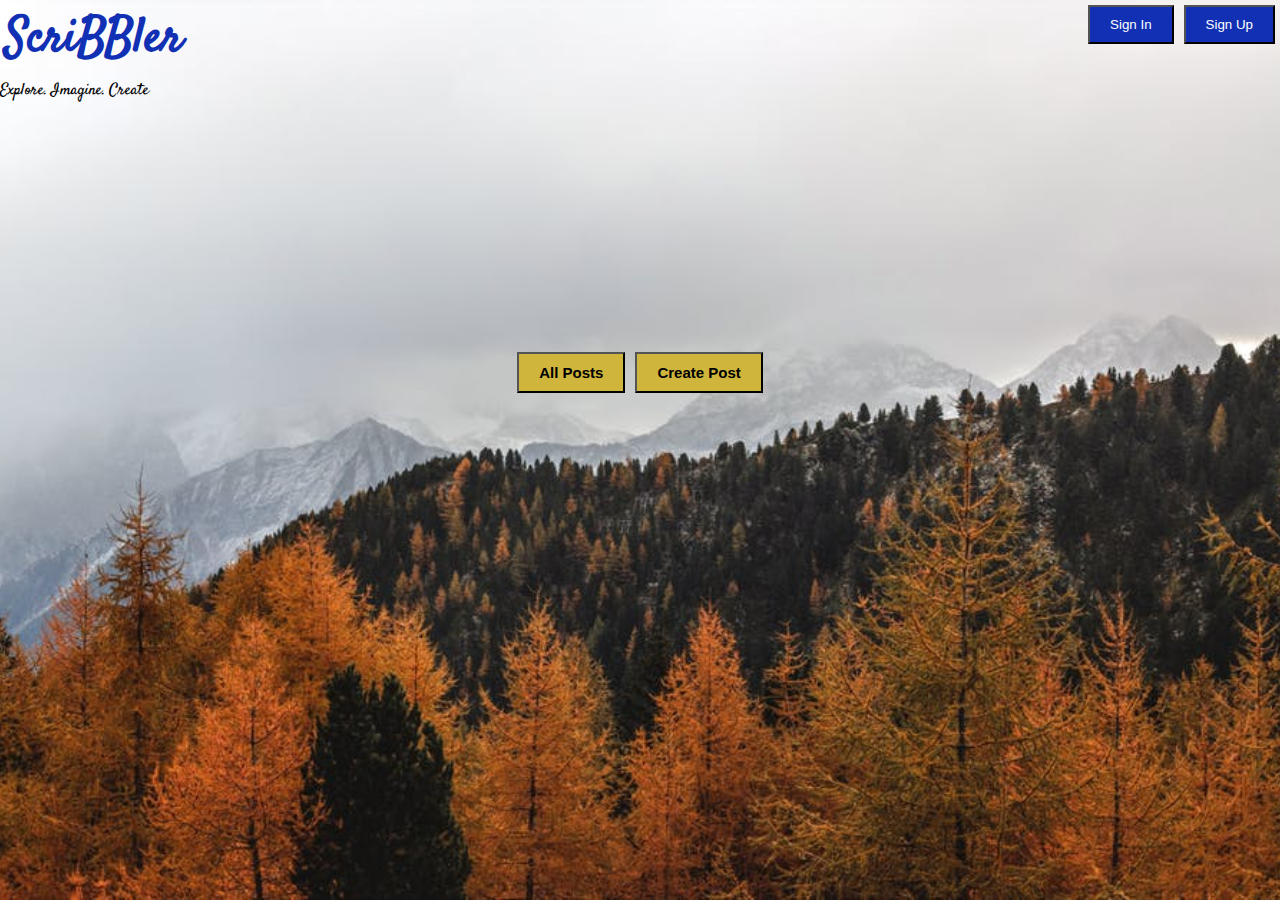
<file: index.html>
<!DOCTYPE html>
<html>
<head>
    <link href='css\header.css' rel='stylesheet' type='text/css'>
    <link href='css\index.css' rel='stylesheet' type='text/css'>
    <link href='css\font.css' rel='stylesheet' type='text/css'>
</head>
<body>
    <div id="main-container-div">
        
        <div class="header">
            
            <div class="logo">
                <h1>ScriBBler</h1>
                <span>Explore. Imagine. Create</span>
            </div>
            <div class="buttons">
                <button onclick="SigninModal()">Sign In</button>
                <button onclick="SignupModal()">Sign Up</button>
            </div>    
        </div>
           
        <div class="postButtons">
            <a href="html/bloglist.html"><button>All Posts</button></a>
            <button onclick="CreatePostModal()">Create Post</button>
        </div>
    </div>

    <div id="signin-modal">
        <div class="modal-content">
            <span class="close">&times;</span>
            <h1 class="sign-heading">Welcome Back!</h1>
            <hr>
            <form id="signin-form" name="SigninForm" method="post">
                <label for="username" class="label-text">UserName</label>
                <input type="text" id="email" placeholder="Enter UserName" required>
                <label for="password" class="label-text">Password</label>
                <input type="password" id="password" placeholder="Enter password" required>
                <button type="submit" class="signin-btn">Sign In</button>
                <p class="notsignin">
                    <b>Not a member?&nbsp;</b>
                    <span onclick="SignupModal()"><b>Sign Up</b></span>
                </p>    
            </form>
        </div>    
    </div>

    <div id="signup-modal">
        <div class="modal-content">
            <span class="close">&times;</span>
            <h1 class="sign-heading">Get Started</h1>
            <hr>
            <form id="singup-form" name="SigninForm" method="post">
                <label for="fullname" class="label-text">Full Name</label>
                <input type="text" id="fullname" placeholder="Enter Full Name" required>
                <label for="username" class="label-text">UserName</label>
                <input type="text" id="email" placeholder="Enter UserName" required>
                <label for="password" class="label-text">Password</label>
                <input type="password" id="password" placeholder="Enter password" required>
                <label for="repassword" class="label-text">Confirm Password</label>
                <input type="password" id="repassword" placeholder="Confirm password" required>
                <button type="submit" class="signin-btn">Sign Up</button>
            </form>
        </div>
    </div>

    <div>

    	<!-- Insert code for Create Post modal here -->

    </div>
	<script src="js\header.js"></script>
    <script src="js\index.js"></script>
</body>
</html>
</file>
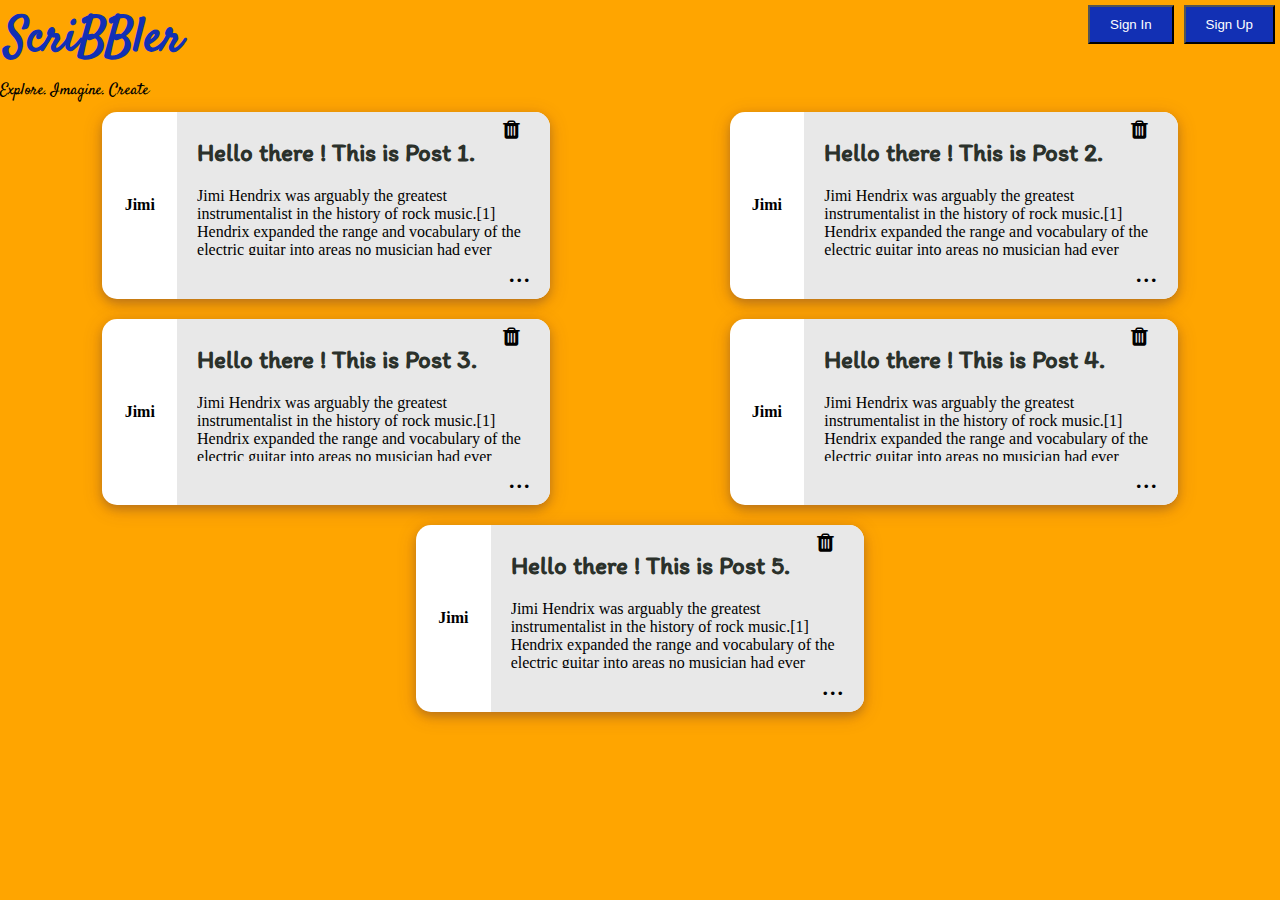
<file: html/bloglist.html>
<!DOCTYPE html>
<html>

<head>
    <link href='..\css\bloglist.css' rel='stylesheet' type='text/css'>    
    <link href='..\css\header.css' rel='stylesheet' type='text/css'>
    <link href='..\css\font.css' rel='stylesheet' type='text/css'>
    <link rel="stylesheet" href="..\font-awesome-4.7.0/css/font-awesome.min.css">
    <style>
    </style>
</head>
<body>
    <div id="main-container-div">
        <div class="header">
            <div class="logo">
                <h1>ScriBBler</h1>
                <span>Explore. Imagine. Create</span>
            </div>
            <div class="buttons">
                <button onclick="SigninModal()">Sign In</button>
                <button onclick="SignupModal()">Sign Up</button>
            </div> 
        </div>
    </div>
    <div id="signin-modal">
        <div class="modal-content">
            <span class="close">&times;</span>
            <h1 class="sign-heading">Welcome Back!</h1>
            <hr>
            <form id="signin-form" name="SigninForm" method="post">
                <label for="username" class="label-text">UserName</label>
                <input type="text" id="email" placeholder="Enter UserName" required>
                <label for="password" class="label-text">Password</label>
                <input type="password" id="password" placeholder="Enter password" required>
                <button type="submit" class="signin-btn">Sign In</button>
                <p class="notsignin">
                    <b>Not a member?&nbsp;</b>
                    <span onclick="SignupModal()"><b>Sign Up</b></span>
                </p>    
            </form>
        </div>    
    </div>

    <div id="signup-modal">
        <div class="modal-content">
            <span class="close">&times;</span>
            <h1 class="sign-heading">Get Started</h1>
            <hr>
            <form id="singup-form" name="SigninForm" method="post">
                <label for="fullname" class="label-text">Full Name</label>
                <input type="text" id="fullname" placeholder="Enter Full Name" required>
                <label for="username" class="label-text">UserName</label>
                <input type="text" id="email" placeholder="Enter UserName" required>
                <label for="password" class="label-text">Password</label>
                <input type="password" id="password" placeholder="Enter password" required>
                <label for="repassword" class="label-text">Confirm Password</label>
                <input type="password" id="repassword" placeholder="Confirm password" required>
                <button type="submit" class="signin-btn">Sign Up</button>
            </form>
        </div>
    </div>

    <div class="allPostsContainer">
    <div class="post">
        <div class="post-left">
            <p class="post-username">Jimi</p>
        </div>
        <div class="post-content">
            <i class="fa fa-trash fa-lg trash" onclick="deleteModal()"></i>
            <p class="post-title">Hello there ! This is Post 1. </p>
            <p class="post-desc">Jimi Hendrix was arguably the greatest instrumentalist in the history of rock music.[1] Hendrix expanded the range and vocabulary of the electric guitar into areas no musician had ever ventured before. His boundless drive, technical ability and creative application of such effects as distortion forever transformed the sound of rock and roll. While creating his unique musical voice and guitar style, Hendrix synthesized diverse genres, including blues, R&B, soul, British rock, American folk music, 1950s rock and roll, psychedelic and jazz.</p>
            <span class="post-more" onclick="window.location.href='post.html'">...</span>
        </div>
    </div>

    <div class="post">
        <div class="post-left">
            <p class="post-username">Jimi</p>
        </div>
        <div class="post-content">
                <i class="fa fa-trash fa-lg trash" onclick="deleteModal()"></i>
                <p class="post-title">Hello there ! This is Post 2. </p>
                <p class="post-desc">Jimi Hendrix was arguably the greatest instrumentalist in the history of rock music.[1] Hendrix expanded the range and vocabulary of the electric guitar into areas no musician had ever ventured before. His boundless drive, technical ability and creative application of such effects as distortion forever transformed the sound of rock and roll. While creating his unique musical voice and guitar style, Hendrix synthesized diverse genres, including blues, R&B, soul, British rock, American folk music, 1950s rock and roll, psychedelic and jazz.</p>
                <span class="post-more" onclick="window.location.href='post.html'">...</span>
        </div>
    </div>


    <div class="post">
        <div class="post-left">
            <p class="post-username">Jimi</p>
        </div>
        <div class="post-content">
                <i class="fa fa-trash fa-lg trash" onclick="deleteModal()"></i>
                <p class="post-title">Hello there ! This is Post 3. </p>
                <p class="post-desc">Jimi Hendrix was arguably the greatest instrumentalist in the history of rock music.[1] Hendrix expanded the range and vocabulary of the electric guitar into areas no musician had ever ventured before. His boundless drive, technical ability and creative application of such effects as distortion forever transformed the sound of rock and roll. While creating his unique musical voice and guitar style, Hendrix synthesized diverse genres, including blues, R&B, soul, British rock, American folk music, 1950s rock and roll, psychedelic and jazz.</p>
                <span class="post-more" onclick="window.location.href='post.html'">...</span>

        </div>
    </div>
    <div class="post">
        <div class="post-left">
            <p class="post-username">Jimi</p>
        </div>
        <div class="post-content">
                <i class="fa fa-trash fa-lg trash" onclick="deleteModal()"></i>
                <p class="post-title">Hello there ! This is Post 4. </p>
                <p class="post-desc">Jimi Hendrix was arguably the greatest instrumentalist in the history of rock music.[1] Hendrix expanded the range and vocabulary of the electric guitar into areas no musician had ever ventured before. His boundless drive, technical ability and creative application of such effects as distortion forever transformed the sound of rock and roll. While creating his unique musical voice and guitar style, Hendrix synthesized diverse genres, including blues, R&B, soul, British rock, American folk music, 1950s rock and roll, psychedelic and jazz.</p>
                <span class="post-more" onclick="window.location.href='post.html'">...</span>
        </div>
    </div>
    <div class="post">
            <div class="post-left">
                <p class="post-username">Jimi</p>
            </div>
            <div class="post-content">
                    <i class="fa fa-trash fa-lg trash" onclick="deleteModal()"></i>
                    <p class="post-title">Hello there ! This is Post 5. </p>
                    <p class="post-desc">Jimi Hendrix was arguably the greatest instrumentalist in the history of rock music.[1] Hendrix expanded the range and vocabulary of the electric guitar into areas no musician had ever ventured before. His boundless drive, technical ability and creative application of such effects as distortion forever transformed the sound of rock and roll. While creating his unique musical voice and guitar style, Hendrix synthesized diverse genres, including blues, R&B, soul, British rock, American folk music, 1950s rock and roll, psychedelic and jazz.</p>
                    <span class="post-more" onclick="window.location.href='post.html'">...</span>
            </div>
        </div>
        

        <div class="deleteModal">
              <div class="delete-content">
                <p>Are you sure you want to delete this post?</p>
                <button class="btnyes">Yes</button>
                <button class="btnno" onclick="hideDeleteModal()">No</button>
              </div>
        </div>
        
</div>
    <script src="..\js\bloglist.js">  </script>
    <script src="..\js\header.js"> </script>
</body>

</html>
</file>
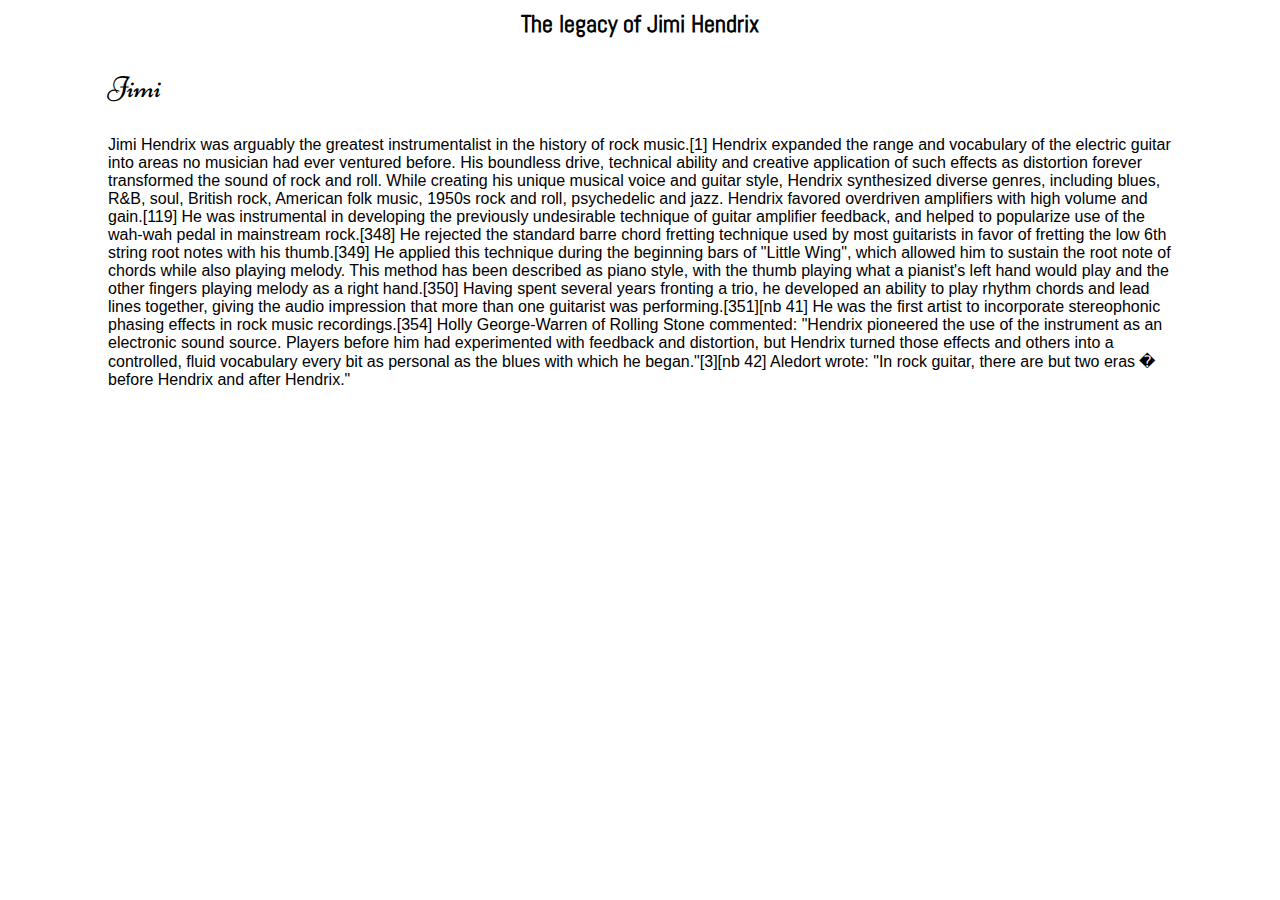
<file: html/post.html>
<!DOCTYPE html>
<head>
        
        <link href='..\css\post.css' rel='stylesheet' type='text/css'>
        <link href='..\css\header.css' rel='stylesheet' type='text/css'>
        <link rel="stylesheet" href="..\font-awesome-4.7.0/css/font-awesome.min.css">
        <link href='..\css\font.css' rel='stylesheet' type='text/css'>
    <style>        
    </style>     
</head>
<body>
        <div class="header">
             <!-- Insert code for Sign Up, Sign In button here. 
               Add code for "ScriBBler" heading and the sub-heading -->
        </div>

    <div class="blogContent">
        <div id="blogTitle" class="blogTite">
        <h id="blogTitleNew">The legacy of Jimi Hendrix</h>
    </div>

<div class="blogAuthor">

    <!-- Insert code for Edit/Save button and  -->

    <p>Jimi</p>
</div>

<div class="blogText">
    <p id="blogBody">
            Jimi Hendrix was arguably the greatest instrumentalist in the history of rock music.[1] Hendrix expanded the range and vocabulary of the electric guitar into areas no musician had ever ventured before. His boundless drive, technical ability and creative application of such effects as distortion forever transformed the sound of rock and roll. While creating his unique musical voice and guitar style, Hendrix synthesized diverse genres, including blues, R&B, soul, British rock, American folk music, 1950s rock and roll, psychedelic and jazz. Hendrix favored overdriven amplifiers with high volume and gain.[119] He was instrumental in developing the previously undesirable technique of guitar amplifier feedback, and helped to popularize use of the wah-wah pedal in mainstream rock.[348] He rejected the standard barre chord fretting technique used by most guitarists in favor of fretting the low 6th string root notes with his thumb.[349] He applied this technique during the beginning bars of "Little Wing", which allowed him to sustain the root note of chords while also playing melody. This method has been described as piano style, with the thumb playing what a pianist's left hand would play and the other fingers playing melody as a right hand.[350] Having spent several years fronting a trio, he developed an ability to play rhythm chords and lead lines together, giving the audio impression that more than one guitarist was performing.[351][nb 41] He was the first artist to incorporate stereophonic phasing effects in rock music recordings.[354] Holly George-Warren of Rolling Stone commented: "Hendrix pioneered the use of the instrument as an electronic sound source. Players before him had experimented with feedback and distortion, but Hendrix turned those effects and others into a controlled, fluid vocabulary every bit as personal as the blues with which he began."[3][nb 42] Aledort wrote: "In rock guitar, there are but two eras � before Hendrix and after Hendrix."
    </p>
</div>

    <!-- Insert code for Like button, Comment button, Comment box here-->

    <script src="..\js\post.js" defer></script>
    <script src="..\js\header.js">             
    </script>
    
</body>
</file>
